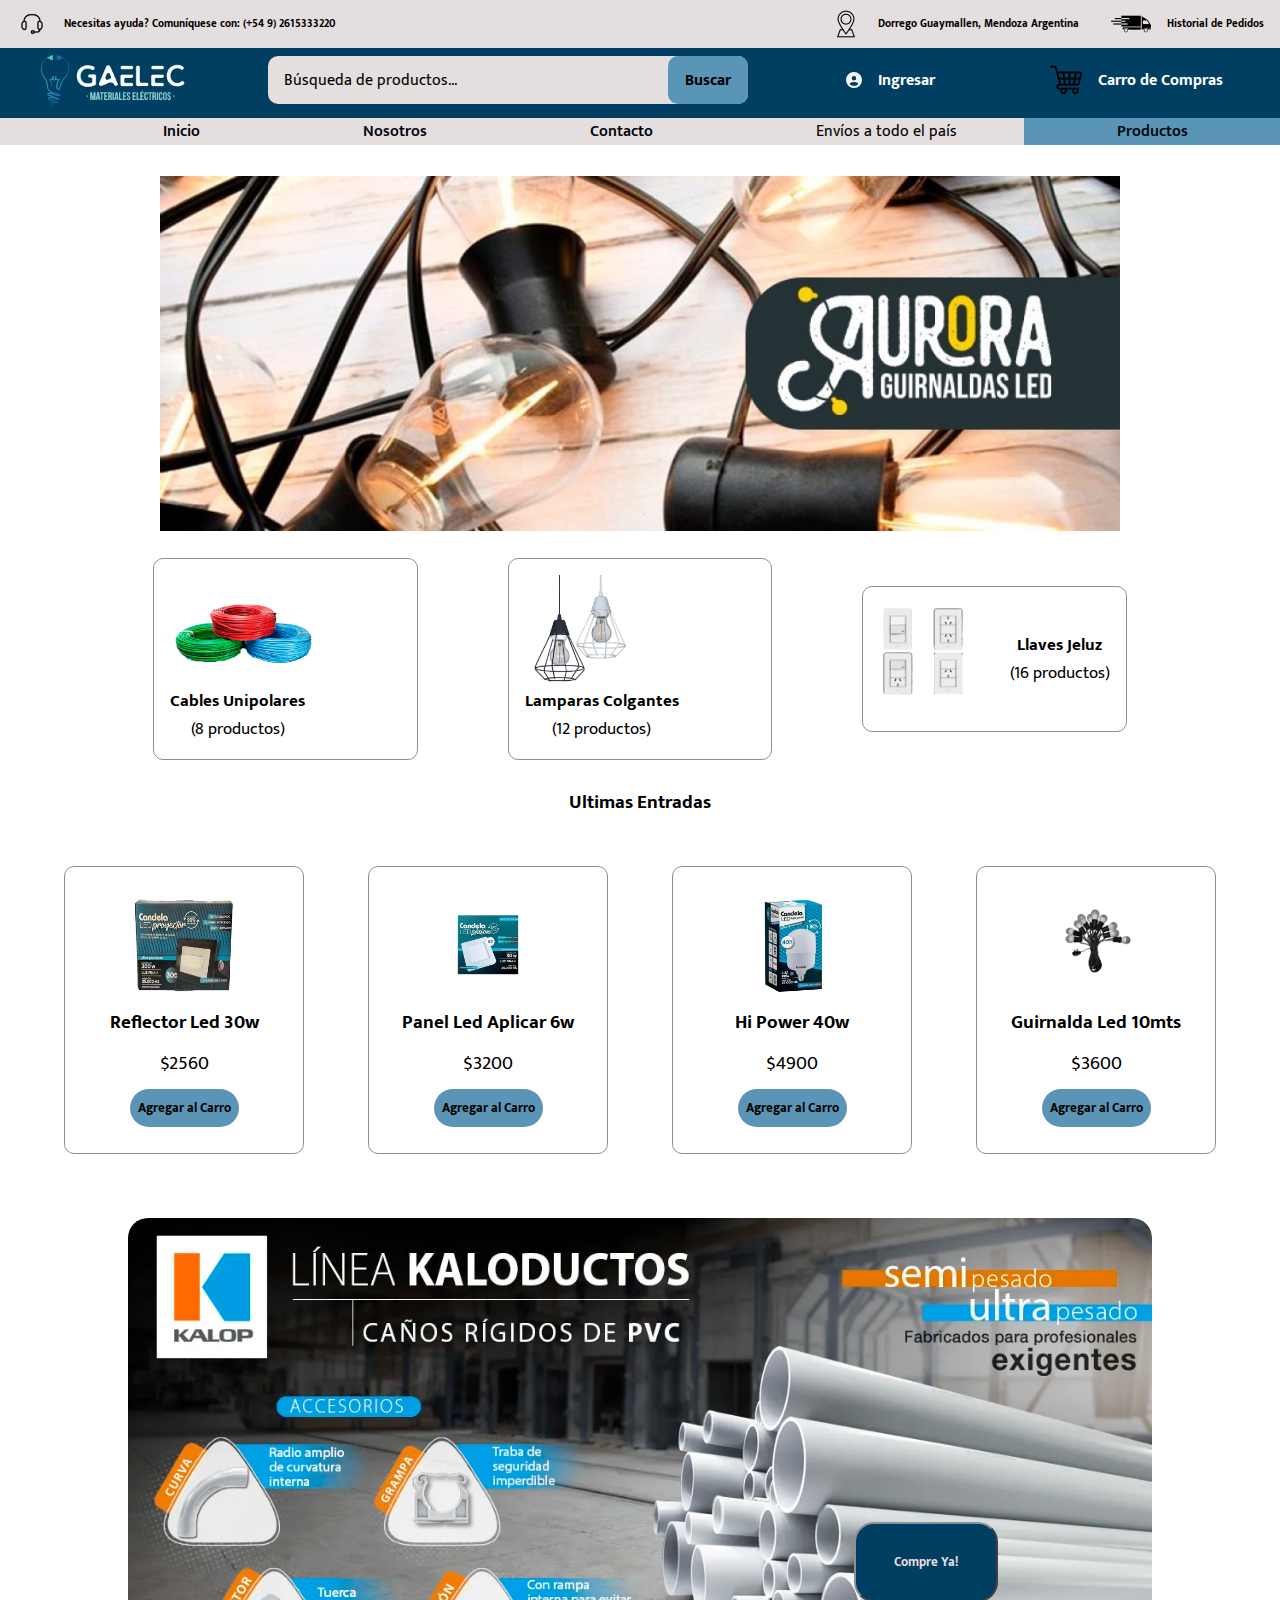
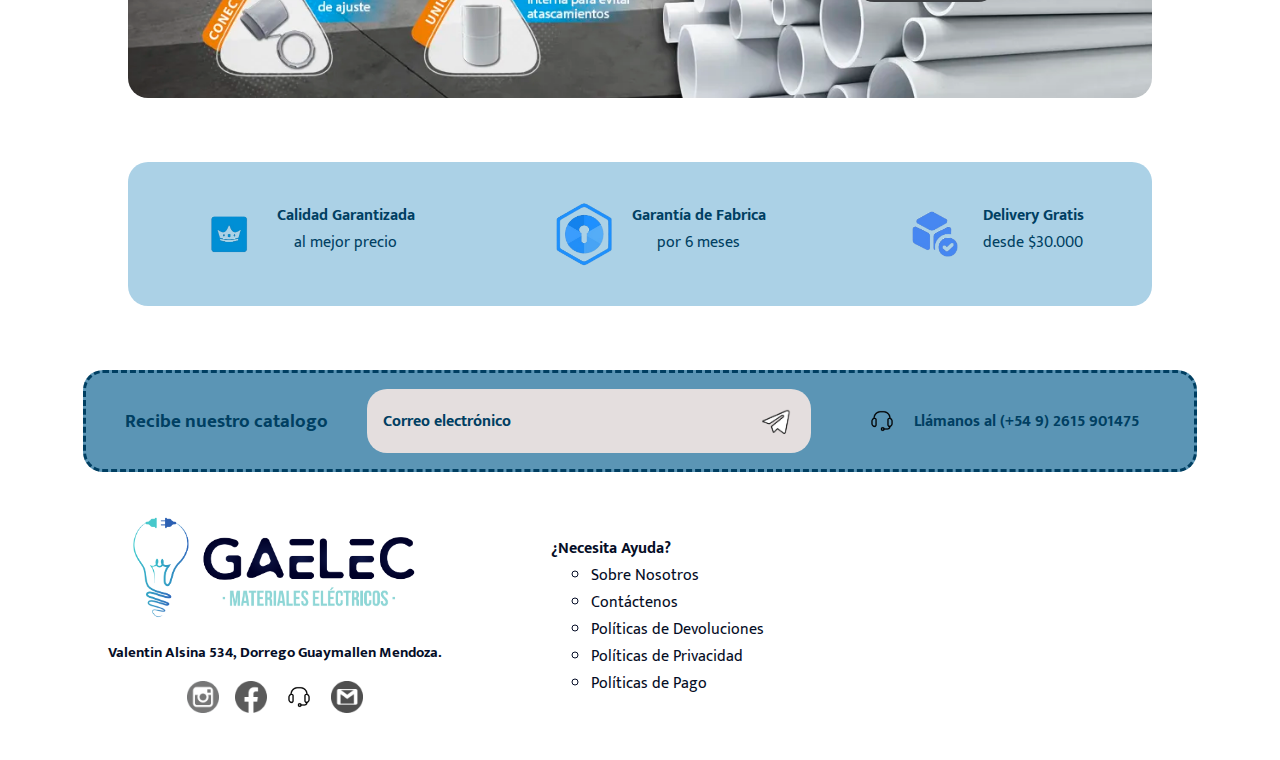
<file: index.html>
<!DOCTYPE html>
<html lang="en">
<head>
    <meta charset="UTF-8">
    <meta name="viewport" content="width=device-width, initial-scale=1.0">
    <title>Gaelec Materiales Eléctricos</title>
    <!-- Css link-->
    <link rel="stylesheet" href="Assets/stilo.css">
    <link rel="shortcut icon" href="Images/logochico2.jpg">
</head>
<body>
    <!-- Header -->
    <header>
        <div  id="encabezado">
            <div class="informacion">
                <img src="Images/PiePagina/callcenter.png" alt="Icono de llamada">
                <h6>Necesitas ayuda? Comuníquese con: (+54 9) 2615333220 </h6>
            </div>
            <div class="infoSecundaria">
                <div class="informacion">
                    <img src="Images/nav/ubicacion.png" alt="Icono de Ubicación">
                    <h6>Dorrego Guaymallen, Mendoza Argentina</h6>
                </div>
                <div class="informacion">
                    <img src="Images/nav/camionEnvio.webp" alt="Icono de Envío">
                    <h6>Historial de Pedidos</h6>
                </div>
            </div>
        </div>
        <nav>
            <div id="navbar">
                <img class="logo" src="Images/nav/LogoGaelec.png" alt="Logo Gaelec Materiales Eléctricos">
                <div id="buscador">
                    <p>Búsqueda de productos...</p>
                    <button>Buscar</button>
                </div>
                <div class="informacion2">
                    <img src="Images/nav/circle-user-solid.svg" alt="Icono perfil">
                    <a href="./Assets/pages/login.html"><p><b>Ingresar</b></p></a>
                </div>
                <div class="informacion2" id="shopCart">
                    <img src="Images/nav/carrito.png" alt="Carrito de compras">
                    <p><b>Carro de Compras</b></p>
                </div>
            </div>
            <label for="toggle-menu"><img src="./Images/nav/bars-solid.svg"  alt="Icono Menu" id="iconMenu"></label>
            <input type="checkbox" id="toggle-menu">
            <ul id="menu">
                <li><a href="index.html" class="btnesMenu">Inicio</a></li>
                <li><a href="#callToAction">Nosotros</a></li>
                <li><a href="#contacto">Contacto</a></li>
                <p>Envíos a todo el país</p>
                <li><a href="#categorias">Productos</a></li>
            </ul>
        </nav>
    </header>
    <main>
        <!-- Hero -->
        <section id="portada">
            <img src="Images/baner/aurora.jpeg" alt="Portada Aurora Guirnaldas Led">
        </section>
        <!-- Discover -->
        <section id="categorias">
            <div class="cardCateg">
                <img src="Images/productos/Cableunipolar.png" alt="Tres rollos de cable unipolar">
                <p><b>Cables Unipolares</b><br>(8 productos)</p>
                
            </div>
            <div class="cardCateg">
                <img src="Images/productos/LamparaDia.png" alt="Lamparas Jaula Diamante Blanca y Negra">
                <p><b>Lamparas Colgantes</b><br>(12 productos)</p>
            </div>
            <div class="cardCateg">
                <img src="Images/productos/LlavesJeluz.png" alt="Llaves de Luz Embutir marca Jeluz">
                <p><b>Llaves Jeluz</b><br>(16 productos)</p>
            </div>
        </section>
        <!-- Productos -->
        <section id="productosRiel">
            <h3>Ultimas Entradas</h3>
            <div id="rielProd">
                <div class="cardProduct">
                    <img src="Images/productos/Reflec30.png" alt="Producto Reflector Led 30w">
                    <p><b>Reflector Led 30w</b></p>
                    <p>$2560</p>
                    <button>Agregar al Carro</button>
                </div>
                <div class="cardProduct">
                    <img src="Images/productos/Panel6w.png" alt="Producto Panel Led Cuadrado Aplicar 6w">
                    <p><b>Panel Led Aplicar 6w</b></p>
                    <p>$3200</p>
                    <button>Agregar al Carro</button>
                </div>
                <div class="cardProduct">
                    <img src="Images/productos/Hipower40.png" alt="Producto Hi Power 40w">
                    <p><b>Hi Power 40w</b></p>
                    <p>$4900</p>
                    <button>Agregar al Carro</button>
                </div>
                <div class="cardProduct">
                    <img src="Images/productos/guirnalda10.png" alt="Producto Guirnalda Led 10mts">
                    <p><b>Guirnalda Led 10mts</b></p>
                    <p>$3600</p>
                    <button>Agregar al Carro</button>
                </div>
            </div>
        </section>
        <!-- Call To Action -->
        <section id="callToAction">
            <button><b>Compre Ya!</b></button>
        </section>
        <div id="beneficios">
            <div class="cardBeneficio">
                <img src="Images/iconos/Calidad.png" alt="Icono corona">
                <p><b>Calidad Garantizada</b> <br> al mejor precio </p>
                
            </div>
            <div class="cardBeneficio">
                <img src="Images/iconos/Garantia.png" alt="Icono cerradura">
                <p><b>Garantía de Fabrica</b> <br> por 6 meses</p>
                
            </div>
            <div class="cardBeneficio">
                <img src="Images/iconos/Delivery.png" alt="Icono caja con tilde">
                <p><b>Delivery Gratis</b> <br> desde $30.000</p>
            </div>
        </div>
    </main>
    <!-- Pie de Página-->
    <footer>
        <div id="contacto">
            <h3>Recibe nuestro catalogo</h3>
            <div id="correo">
                <h4>Correo electrónico</h4>
                <img src="Images/PiePagina/envio1.png" alt="Icono de enviar">
            </div>
            <div class="informacion">
                <img src="Images/PiePagina/callcenter.png" alt="Icono de llamadas">
                <h4>Llámanos al (+54 9) 2615 901475</h4>
            </div>
        </div>
        <section>
            <div id="redes">
                <img src="Images/logoGaelecMaterElec.png" alt="Logo Gaelec Materiales Eléctricos">
                <h3>Valentin Alsina 534, Dorrego Guaymallen Mendoza.</h3>
                <div id="imgRedes">
                    <a href="https://www.instagram.com/GaelecMaterialeselectricos/" target="_blank">
                        <img src="Images/PiePagina/logoInsta.png" alt="Icono de Instagram">
                    </a>
                    <a href="https://facebook.com/GaelecMaterialeselectricos" target="_blank">
                        <img src="Images/PiePagina/logoFacebook.png" alt="Icono de Facebook">
                    </a>
                    <a href="https://wa.me/message/WNA2DAIUBEXOG1" target="_blank">
                        <img src="Images/PiePagina/callcenter.png" alt="Icono de WhatsApp">
                    </a>
                        <img src="Images/PiePagina/logoMail.png" alt="Icono de Gmail">    
                </div>
            </div>
            <div>
                <h4>¿Necesita Ayuda?</h4>
                <ul id="ayuda">
                    <li>Sobre Nosotros</li>
                    <li>Contáctenos</li>
                    <li>Políticas de Devoluciones</li>
                    <li>Políticas de Privacidad</li>
                    <li>Políticas de Pago</li>
                </ul>
            </div>
            <iframe src="https://www.google.com/maps/embed?pb=!1m18!1m12!1m3!1d3349.2871359899455!2d-68.835978824848!3d-32.9170111703915!2m3!1f0!2f0!3f0!3m2!1i1024!2i768!4f13.1!3m3!1m2!1s0x967e095de84883db%3A0xabbfd01f518e1854!2sValent%C3%ADn%20Alsina%20534%2C%20M5519%20Mendoza!5e0!3m2!1ses-419!2sar!4v1698954069337!5m2!1ses-419!2sar" width="300" height="250" style="border:0;" allowfullscreen="" loading="lazy" referrerpolicy="no-referrer-when-downgrade"></iframe>
        </section>
    </footer>
</body>
</html>
</file>
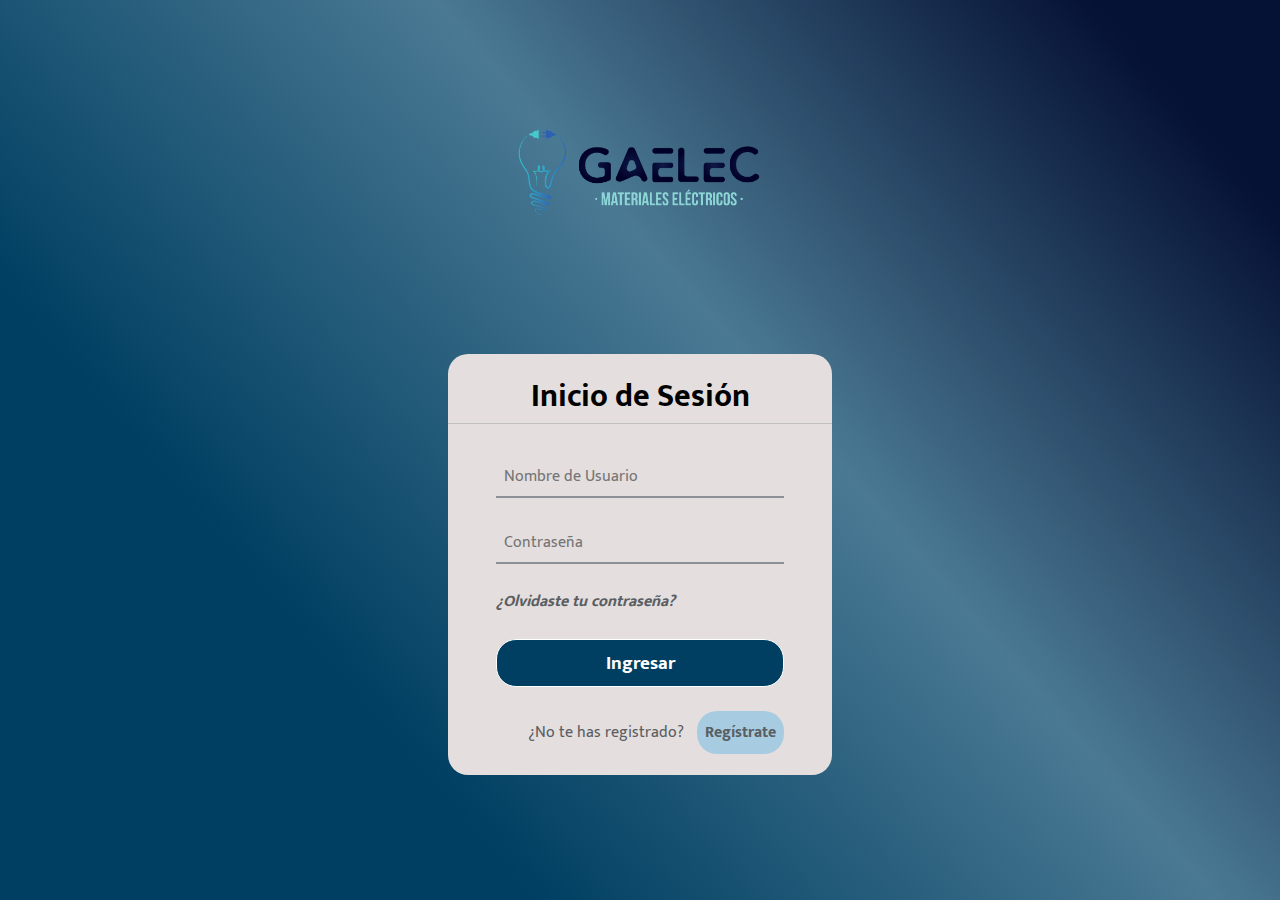
<file: Assets/pages/login.html>
<!DOCTYPE html>
<html lang="en">
<head>
    <meta charset="UTF-8">
    <meta name="viewport" content="width=device-width, initial-scale=1.0">
    <title>Inicio de Sesión</title>
    <!-- Css link-->
    <link rel="stylesheet" href="../stilo.css">
    <link rel="shortcut icon" href="../../Images/logochico2.jpg">
</head>
<body class="inicioSesion">
    <a href="../../index.html"><img src="../../Images/logoGaelecMaterElec.png" alt="Logo Gaelec Materiales Electricos" id="logoInicio"></a>
    <div class="center">
        <h1>Inicio de Sesión</h1>
        <form method="post">
            <div class="campoTexto">
                <input type="text" placeholder="Nombre de Usuario" required>
                <span></span>
                
            </div>
            <div class="campoTexto">
                <span></span>
                <input type="password" placeholder="Contraseña" required>
            </div>
            <div class="pass"><i>¿Olvidaste tu contraseña?</i></div>
            <input type="submit" value="Ingresar" class="bttn">
            <div class="registrarse">
                <p>¿No te has registrado?</p> 
                <a href="register.html"> Regístrate</a>
            </div>
        </form>
    </div>
</body>
</html>
</file>
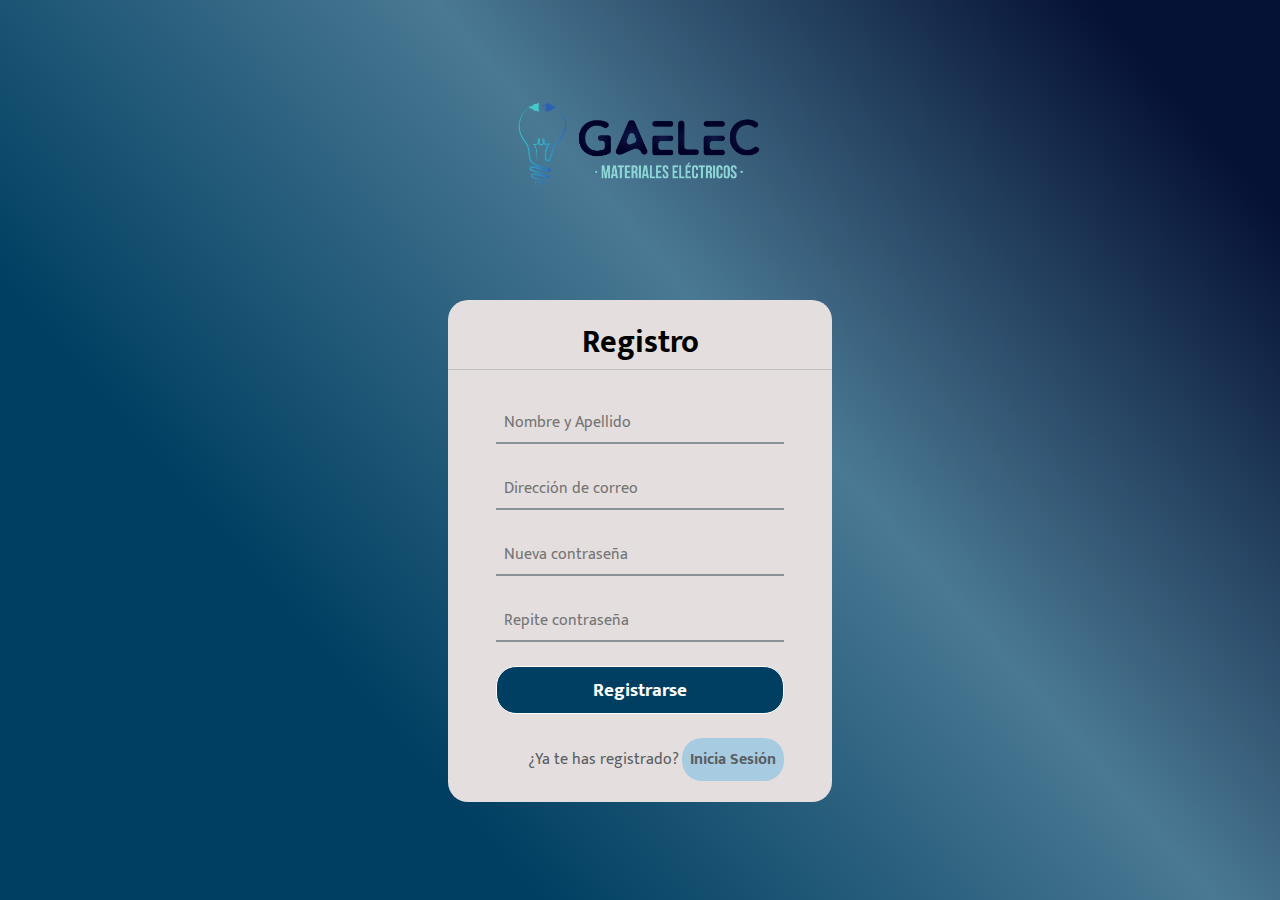
<file: Assets/pages/register.html>
<!DOCTYPE html>
<html lang="en">
<head>
    <meta charset="UTF-8">
    <meta name="viewport" content="width=device-width, initial-scale=1.0">
    <title>Registro</title>
    <!-- Css link-->
    <link rel="stylesheet" href="../stilo.css">
    <link rel="shortcut icon" href="../../Images/logochico2.jpg">
</head>
<body class="inicioSesion">
    <a href="../../index.html"><img src="../../Images/logoGaelecMaterElec.png" alt="Logo Gaelec Materiales Electricos" id="logoInicio"></a>
    <div class="center">
        <h1>Registro</h1>
        <form method="post">
            <div class="campoTexto">
                <input type="text" placeholder="Nombre y Apellido" required>
                <span></span>
            </div>
            <div class="campoTexto">
                <input type="text" placeholder="Dirección de correo" required>
                <span></span>
            </div>
            <div class="campoTexto">
                <span></span>
                <input type="password" placeholder="Nueva contraseña" required>
            </div>
            <div class="campoTexto">
                <span></span>
                <input type="password" placeholder="Repite contraseña" required>
            </div>
            <input type="submit" value="Registrarse" class="bttn">
            <div class="registrarse">
                <p>¿Ya te has registrado?</p> 
                <a href="login.html"> Inicia Sesión</a>
            </div>
        </form>
    </div>
</body>
</html>
</file>
<file: Assets/stilo.css>
/*----------- FONTS -----------*/
@import url('https://fonts.googleapis.com/css2?family=Mukta:wght@300;600;800&display=swap');

/*----------- VARIABLES -----------*/

:root{
    /* Backgrounds colors */
    --background: #02050e;
    --primary: #1e50ff;
    --secondary: #003F62;
    --btn-bg: #051135;
    --bg-azul: #e9eeff;
    --bg-white: #e4dede;
    --bg-lightblue: #5B95B5;
    --bg-babyblue: #9cc9e2d8;
    --bg-nav: #0f1525;

    /* Text colors */
    --text-white: #ffffff;
    --text-grayWhite: #adb9c7;
    --text-gray: #8c9197;
    --text-darkgray: #5a5e63;
}

/*----------- RESET -----------*/

*{
    margin: 0;
    padding: 0;
    box-sizing: border-box;
    font-family: 'Mukta', sans-serif;
    text-decoration: none;
    /*list-style-type: none;*/
}

/*----------- HEADER -----------*/

header{
    width: 100%;
    display: flex;
    flex-direction: column;
    justify-content: space-between;
    align-items: center;
    height: 7rem;
    
    position: fixed;
    top: 0;
    z-index: 2;
}

#encabezado{
    display: flex;
    justify-content: space-between;
    width: 100%;
    height: 3rem;
    background: var(--bg-white);
}
.infoSecundaria{
    display: flex;
}
nav{
    display: flex;
    flex-direction: column;
    gap: 0.2rem;
    background: var(--secondary);
    width: 100%;
    justify-items:center;
}
#navbar{
    display: flex;
    justify-content: space-around;
    align-items: center;
    height: 4rem;
    
}
.logo{
    max-width: 9rem;
}
#buscador{
    max-width: 30rem;
    display: flex;
    justify-content: space-between;
    align-items: center;
    width: 40%;
    background-color: var(--bg-white);
    height: 3rem;
    border-radius: 10px;
    gap: 2rem;
    padding-left: 1rem;
}

#buscador button{
    background-color: var(--bg-lightblue);
    border: hidden;
    padding: 0.5rem;
    border-radius: 10px;
    height: 3rem;
    width: 5rem;
    font-weight: bold;
    font-size: medium;
}
.informacion, .informacion2{
    display: flex;
    justify-content: space-between;
    align-items: center;
    padding: 1rem;
    gap: 1rem;
    font-size: sm;
}
.informacion2{
    color: var(--text-white);
}
.informacion img, .informacion2 img{
    max-width: 2.5rem;
    max-height: 2rem;
}
.informacion2 a:link,.informacion2 a:visited,.informacion2 a:active {
    text-decoration:none;
    color: var(--text-white);
}
#iconMenu{
    display: none;
}
#toggle-menu{
    display: none;
}
#menu{
    display: flex;
    
    background-color: var(--bg-white);
    text-align: center;
    list-style-type: none;
    align-items: center;
    justify-content: space-evenly;
    padding-right: 10rem;
}

#menu li a{
    width: 15%;
    height: 2rem;
    color: var(--background);
    font-weight: 600;
}
#menu li:last-child{
    background-color: var(--bg-lightblue);
    position: absolute;
    right: 0;
    width: 20%;
}
/*----------- MAIN INDEX-----------*/
main{
    display: flex;
    flex-direction: column;
    gap: 4rem;
    padding-top: 11rem;
    align-items: center;
}
#portada{
    width: 100%;
    display: flex;
    justify-content: center;
    align-items: center;

}
#portada img{
    max-width: 60rem;

}

#categorias{
    height:8rem;
    display: flex;
    justify-content: space-evenly;
    align-items: center;
    width: 90%;
}
.cardCateg{
    display: flex;
    flex-wrap: wrap;
    border: solid;
    border-radius: 10px;
    border-color: #8c9197;
    padding: 1rem;
    width: 23%;
    border-width: 1.5px;
    text-align: center;
    justify-content: space-between;
    align-items: center;
    font-size: 17px;
}
.cardCateg img{
    height: 7rem;
}

#productosRiel{
    height: 20%;
    display: flex;
    flex-direction: column;
    justify-content: center;
    align-items: center;
    gap: 3rem;
}
#rielProd{
    display: flex;
    flex-wrap: wrap;
    justify-content: space-evenly;
    align-items: center;
    gap: 4rem;
}

.cardProduct{
    display: flex;
    flex-direction: column;
    border: solid;
    border-radius: 10px;
    border-color: #8c9197;
    padding: 1rem;
    border-width: 1.5px;
    text-align: center;
    justify-content: space-evenly;
    align-items: center;
    font-size: 19px;
    width: 15rem;
    height: 18rem;
}
.cardProduct img{
    height: 6.5rem;
    max-width: 7rem;
}
.cardProduct button{
    background-color: var(--bg-lightblue);
    border-style: hidden;
    padding: 0.5rem;
    border-radius: 20px;
    font-weight: bold;
}

#callToAction{
    background-image: url(../Images/baner/0803-kaloductosjpg.webp) ;
    background-repeat: no-repeat;
    height: 30rem;
    display: flex;
    width: 80%;
    border-radius: 20px;
    background-size: 100%;
    position: relative;
}
#callToAction button{
    height: 5rem;
    width: 9rem;
    border-radius: 20px;
    background-color: var(--secondary);
    color: var(--bg-white);
    border-color: #8c9197;
    position: absolute;
    bottom: 20%;
    right: 15%;
    
}

#beneficios{
    display: flex;
    width: 80%;
    background-color: var(--bg-babyblue);
    border-radius: 20px;
    justify-content: space-around;
    padding: 2.5rem 0;
}
.cardBeneficio{
    color: var(--secondary);
    text-align: center;
    display: flex;
    gap: 1rem;
}
.cardBeneficio img{
    height: 4rem;
}
#testimonios{
    display: flex;
}
/*----------- FOOTER -----------*/
footer{
    display: flex;
    flex-direction: column;
    margin-top: 4rem;
    align-items: center;
    color: var(--secondary);
}
#contacto{
    display: flex;
    background-color: var(--bg-lightblue);
    padding: 1rem 0;
    width: 87%;
    border-radius: 20px;
    border-style: dashed;
    border-color: #003F62;
    justify-content: space-evenly;
    align-items: center;
}
#correo{
    display: flex;
    background-color: var(--bg-white);
    width: 40%;
    border-radius: 20px;
    justify-content: space-between;
    align-items: center;
    padding-left: 1rem;
}
#correo img{
    height: 4rem;
}
footer section{
    display: flex;
    justify-content: space-evenly;
    width: 100%;
    height: 18rem;
    align-items: center;
    color: #050d26;
}
#redes{
    display: flex;
    flex-direction: column;
    justify-content: space-between;
    font-size: small;
    align-items: center;
    gap: 1rem;
}
#redes img{
    height: 7rem;
   
}
#imgRedes{
    display: flex;
    justify-content: space-evenly;
    gap: 1rem;
}
#imgRedes img{
    height: 2rem;
    width: 2rem;
}
#ayuda{
    padding-left: 2.5rem;
    list-style-type: circle;
}

/*----------- Inicio de Sesión -----------*/
#logoInicio{
    height: 6rem;
    
}
.inicioSesion{
    background: rgb(0,63,98);
    background: linear-gradient(49deg, rgba(0,63,98,1) 26%, rgba(74,121,147,1) 59%, rgba(5,17,53,1) 91%);
    height: 100vh;
    overflow: hidden;
    display: flex;
    flex-direction: column;
    justify-content: space-evenly;
    align-items: center;
}
.center{
    width: 30%;
    background-color: var(--bg-white);
    border-radius: 20px;
}
.center h1{
    text-align: center;
    padding-top: 1rem;
    border-bottom: 1px solid silver;
}
.center form{
    padding: 0 3rem;
    box-sizing: border-box;
    display: flex;
    flex-direction: column;
    gap: 1.5rem;
    padding-top: 2rem;
}

form .campoTexto {
    position: relative;
    border-bottom: 2px solid var(--text-gray) ;
    width: 100%;
}

.campoTexto input{
    width: 100%;
    padding: 0 0.5rem;
    height: 2.5rem;
    font-size: 16px;
    background: none;
    border-style: hidden;
}

.pass{
    color: var(--text-darkgray);
    font-weight: bold;
    cursor: pointer;
}

.pass:hover{
    text-decoration: underline;
}

.bttn{
    height: 3rem;
    border-radius: 20px;
    background-color: var(--secondary);
    border: 1px solid;
    color: var(--text-white);
    font-weight: bold;
    font-size: 19px;
    cursor: pointer;
}
.bttn:hover{
    border-color: var(--primary);
}
.registrarse{
    padding-bottom: 1.3rem ;
    display: flex;
    justify-content: space-between;
    color: var(--text-darkgray);   
    align-items: center;
    padding-left: 2rem;
    text-align: center;
}
.registrarse a:link,.registrarse a:visited,.registrarse a:active {
    text-decoration:none;
    color: var(--text-darkgray);
    font-weight: bold;
    background-color: var(--bg-babyblue);
    padding: 0.5rem;
    border-radius: 20px;

}
.registrarse a:hover{
    color: var(--secondary);
}

@media(max-width: 880px) {
    
    nav{
        flex-direction: row;
        align-items: center;
        height: 4rem;
        width: 100%;
        justify-content: space-between;
        padding-right: 2rem;
    }
    .infoSecundaria{
        display: none;
    }
    #navbar{
        width: 80%;
    }
    #buscador{
        display: none;
    }
    #iconMenu{
        display: block;
        height: 2.5rem;
    }
    #menu{
        flex-direction: column;
        position: absolute;
        top: 7rem;
        right: 0;
        width: 100%;
        height: 50vh;
        justify-content: space-evenly;
        align-items: center;
        text-align: center;
        display: none;
        padding-left: 12rem;
    }
    #menu p{
        display: none;
    }
    #menu li:last-child{
        position: static;
        background-color: var(--bg-white);
    }
    #toggle-menu:checked ~ #menu {
        display: flex;
    }

    /*----------- MAIN INDEX-----------*/
    #portada img{
        max-width: 90vw;
    }
    #categorias{
        display: none;
    }

    #callToAction{
        height: 18rem;
    }
    #callToAction button{
        display: none;
        height: 4rem;
        width: 7rem;
        bottom: 15%;
        right: 10%;
    }
    #beneficios {
        flex-direction: column;
        justify-content: space-between;
        align-items: center;
        width: 50%;
        gap: 3rem;
    }
    /*----------- FOOTER -----------*/
    footer{
        gap: 2rem;
    }
    #contacto{
        text-align: center;
        flex-wrap: wrap;
        height: 10rem;
    }
    #ayuda, footer section h4{
        display: none;
    }
    /*----------- Inicio de Sesión -----------*/
    .center{
        width: 50%;
    }
    .registrarse{
        padding-left: 1rem;
    }
}

@media(max-width: 420px){
   
    /*----------- HEADER -----------*/
    nav{
        gap: 0;
        justify-content: center;
        padding: 0;
        width: 100%;
    }
    #encabezado{
        padding-left: 2rem;
    }
    #shopCart{
        display: none;
    }
    #navbar{
        justify-content: space-between;
        width: 50%;
        position: absolute;
        left: 0;
    }
    #iconMenu{
        position: absolute;
        right: 2px;
        bottom: 10%;
    }
    .logo{
        padding: 0.3rem;
    }
    #menu{
        padding-left: 5rem;
    }
    /*----------- MAIN INDEX-----------*/
    #portada img{
        max-width: 90vw;
        height: auto;
    }
    #callToAction button{
        height: 4rem;
        width: 100%;
        bottom: 0%;
        right: 0%;
        border-radius: 0;
        border-bottom-left-radius: 20px;
        border-bottom-right-radius: 20px;
    }
    #callToAction{
        height: 14rem;
        width: 22rem;
    }
    #beneficios {
        width: 90%;
    }
    /*----------- FOOTER -----------*/
    iframe{
        display: none;
    }
    #contacto{
        flex-direction: column;
        height: 15rem;
        justify-content: space-evenly;
        padding: 0 1rem;
        margin: 0;
    }
    #correo{
        width: 97%;
    }
    /*----------- Inicio de Sesión -----------*/
    .center{
        width: 90%;
    }
    .registrarse{
        padding-left: 0;
    }
}
</file>
